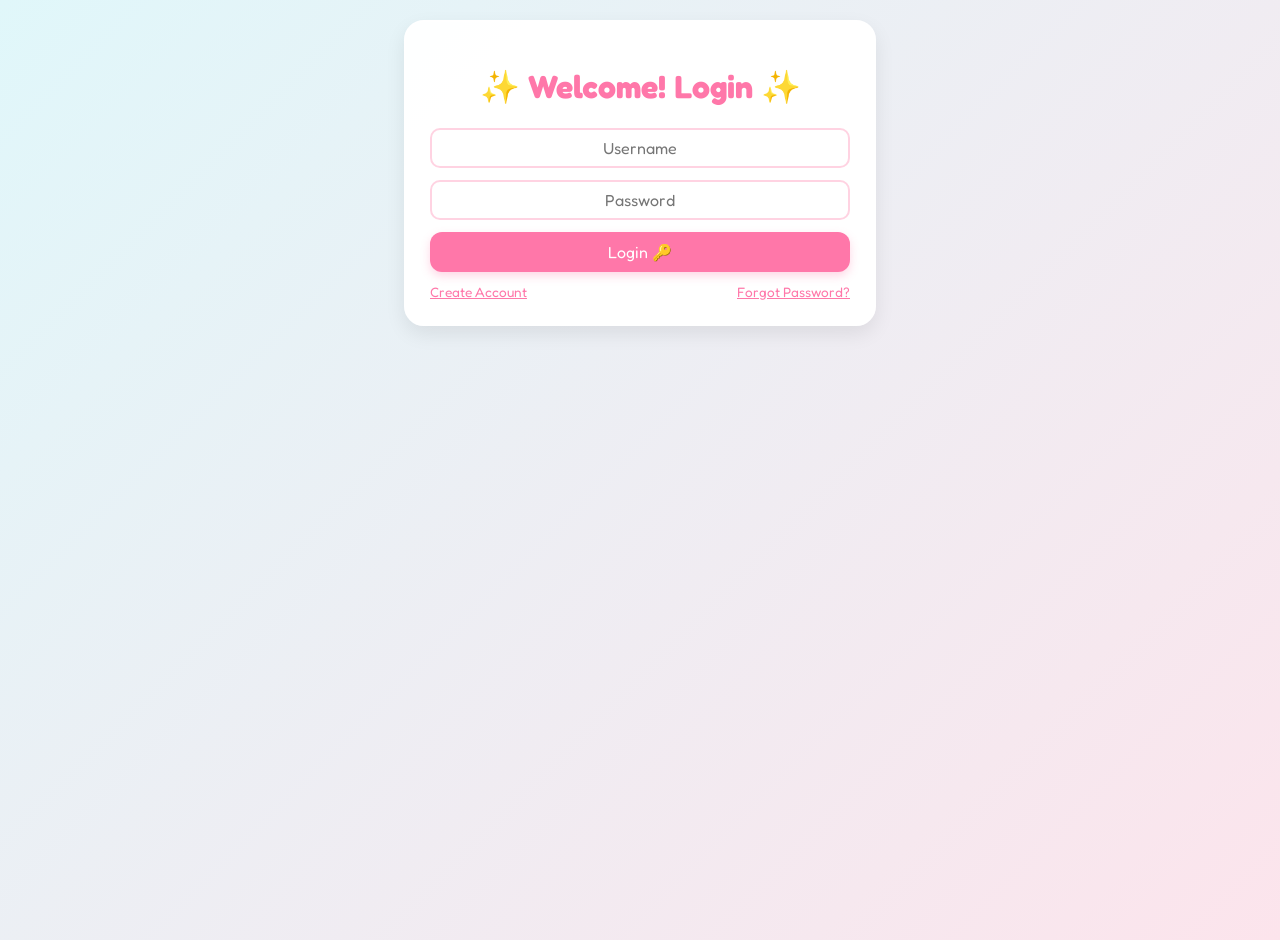
<file: budgetfinal.html>
<!doctype html>
<html>
<head>
<meta charset="utf-8">
<title>BudgetTracker 🎀</title>
<!-- Cute animated/rounded font from Google Fonts -->
<link rel="preconnect" href="https://fonts.googleapis.com">
<link rel="preconnect" href="https://fonts.gstatic.com" crossorigin>
<link href="https://fonts.googleapis.com/css2?family=Fredoka:wght@400;600&display=swap" rel="stylesheet">

<style>
body {
  font-family: 'Fredoka', cursive, sans-serif;
  background: linear-gradient(135deg, #e0f7fa, #fce4ec);
  min-height: 100vh;
  margin: 0;
  padding: 20px;
  color: #4a4a4a;
}
.card {
  background: #fffffffa;
  padding: 24px;
  border-radius: 20px;
  max-width: 900px;
  margin: auto;
  box-shadow: 0 8px 20px rgba(0, 0, 0, 0.08);
  border: 2px solid #fff;
}
.auth-card {
  max-width: 420px;
  text-align: center;
}
h1, h2 { text-align: center; color: #ff77a9; }
.auth-form {
  display: flex;
  flex-direction: column;
  gap: 12px;
  margin-top: 15px;
}
.auth-form input {
  font-size: 1em;
  text-align: center;
}
.auth-links {
  display: flex;
  justify-content: space-between;
  margin-top: 12px;
  font-size: 0.85em;
}
.toggle-auth {
  color: #ff77a9;
  text-decoration: underline;
  cursor: pointer;
}
.header-user {
  display: flex;
  justify-content: space-between;
  align-items: center;
  margin-bottom: 15px;
}
.btn-logout {
  background: #ff6b6b;
  color: white;
  border: none;
  padding: 6px 14px;
  border-radius: 8px;
  cursor: pointer;
  font-family: inherit;
}
.btn-logout:hover { background: #ee5253; }
.controls {
  display: flex;
  gap: 12px;
  flex-wrap: wrap;
  background: #fbf0f5;
  padding: 12px;
  border-radius: 12px;
  margin-bottom: 20px;
  align-items: center;
}
table { width: 100%; border-collapse: collapse; margin-top: 10px; }
td, th { padding: 10px; border-bottom: 1px solid #ffe1ec; text-align: left; }
th { color: #8854d0; font-size: 1.1em; }
input, select {
  padding: 8px 12px;
  border: 2px solid #ffd3e2;
  border-radius: 10px;
  font-family: inherit;
  outline: none;
}
input:focus, select:focus { border-color: #ff77a9; }
.sub-row { background-color: #faf7fc; }
.sub-row td { padding-left: 30px; font-size: 0.95em; }
.sum {
  font-size: 1.4em;
  font-weight: bold;
  text-align: right;
  color: #ff5252;
  margin-top: 15px;
}
.btn-main {
  background: #ff77a9;
  color: white;
  border: none;
  padding: 10px 20px;
  border-radius: 12px;
  font-family: inherit;
  font-size: 1em;
  cursor: pointer;
  box-shadow: 0 4px 10px rgba(255, 119, 169, 0.3);
  display: block;
  width: 100%;
}
.btn-main:hover { background: #ff5291; }
.custom-input { width: 140px; }

/* History Section Styling */
.history-item {
  display: flex;
  justify-content: space-between;
  align-items: center;
  background: #fff;
  padding: 12px 16px;
  border: 2px solid #ffe1ec;
  border-radius: 12px;
  margin-bottom: 10px;
}
.history-actions { display: flex; gap: 8px; }
.btn-edit {
  background: #70a1ff;
  color: white;
  border: none;
  padding: 6px 12px;
  border-radius: 8px;
  cursor: pointer;
  font-family: inherit;
}
.btn-edit:hover { background: #5352ed; }
.btn-share {
  background: #a29bfe;
  color: white;
  border: none;
  padding: 6px 12px;
  border-radius: 8px;
  cursor: pointer;
  font-family: inherit;
}
.btn-share:hover { background: #6c5ce7; }
.btn-delete {
  background: #ff6b6b;
  color: white;
  border: none;
  padding: 6px 12px;
  border-radius: 8px;
  cursor: pointer;
  font-family: inherit;
}
.btn-delete:hover { background: #ee5253; }
.badge-shared {
  background: #ffeaa7;
  color: #d63031;
  font-size: 0.8em;
  padding: 2px 8px;
  border-radius: 6px;
  margin-left: 6px;
}
.hidden { display: none !important; }
</style>
</head>
<body>

<!-- AUTH CONTAINER -->
<div id="authScreen" class="card auth-card">
  <!-- 1. LOGIN FORM -->
  <div id="loginForm">
    <h1>✨ Welcome! Login ✨</h1>
    <div class="auth-form">
      <input type="text" id="loginUsername" placeholder="Username">
      <input type="password" id="loginPassword" placeholder="Password">
      <button class="btn-main" onclick="handleLogin()">Login 🔑</button>
    </div>
    <div class="auth-links">
      <span class="toggle-auth" onclick="showView('signupForm')">Create Account</span>
      <span class="toggle-auth" onclick="showView('forgotForm')">Forgot Password?</span>
    </div>
  </div>

  <!-- 2. SIGN UP FORM -->
  <div id="signupForm" class="hidden">
    <h1>✨ Create Account ✨</h1>
    <div class="auth-form">
      <input type="text" id="signUpUsername" placeholder="Username">
      <input type="email" id="signUpEmail" placeholder="Email Address 📧">
      <input type="password" id="signUpPassword" placeholder="Password">
      <button class="btn-main" onclick="sendSignUpCode()">Send Verification Code 📩</button>
    </div>
    <div class="auth-links" style="justify-content: center;">
      <span class="toggle-auth" onclick="showView('loginForm')">Back to Login</span>
    </div>
  </div>

  <!-- 3. EMAIL VERIFICATION FORM (FOR SIGN UP) -->
  <div id="verifySignUpForm" class="hidden">
    <h1>✉️ Verify Email</h1>
    <p style="font-size: 0.9em; color: #666;">Enter the verification code sent to your email.</p>
    <div class="auth-form">
      <input type="text" id="verifySignUpCode" placeholder="Enter 6-digit Code">
      <button class="btn-main" onclick="completeSignUp()">Verify & Register 🌸</button>
    </div>
    <div class="auth-links" style="justify-content: center;">
      <span class="toggle-auth" onclick="showView('signupForm')">Back to Sign Up</span>
    </div>
  </div>

  <!-- 4. FORGOT PASSWORD FORM -->
  <div id="forgotForm" class="hidden">
    <h1>🔑 Reset Password</h1>
    <p style="font-size: 0.9em; color: #666;">Enter your registered email address.</p>
    <div class="auth-form">
      <input type="email" id="forgotEmail" placeholder="Email Address 📧">
      <button class="btn-main" onclick="sendResetCode()">Send Reset Code 📩</button>
    </div>
    <div class="auth-links" style="justify-content: center;">
      <span class="toggle-auth" onclick="showView('loginForm')">Back to Login</span>
    </div>
  </div>

  <!-- 5. VERIFY RESET CODE & CHANGE PASSWORD -->
  <div id="resetPasswordForm" class="hidden">
    <h1>🌸 Create New Password</h1>
    <div class="auth-form">
      <input type="text" id="resetCode" placeholder="Verification Code">
      <input type="password" id="newPassword" placeholder="New Password">
      <button class="btn-main" onclick="completePasswordReset()">Update Password 💖</button>
    </div>
    <div class="auth-links" style="justify-content: center;">
      <span class="toggle-auth" onclick="showView('loginForm')">Back to Login</span>
    </div>
  </div>
</div>

<!-- MAIN BUDGET TRACKER APP -->
<div id="appScreen" class="card hidden">
  <div class="header-user">
    <span>🌸 Hello, <strong id="userDisplay"></strong>!</span>
    <button class="btn-logout" onclick="logout()">Logout 🚪</button>
  </div>

  <h1>✨ Budget Tracker ✨</h1>
  
  <div class="controls">
    <label>📅 Date <input type="date" id="d"></label>
    <label>🗓️ Period 
      <select id="p">
        <option>Weekly</option>
        <option>Fortnightly</option>
        <option>Monthly</option>
      </select>
    </label>
    <label>💰 Income $<input id="i" type="number" value="0"></label>
  </div>

  <table>
    <tr><th>Category 🏷️</th><th>Amount ($) 💵</th></tr>
    
    <!-- Groceries -->
    <tr><td><strong>🛒 Groceries</strong></td><td><input class="e" type="number" value="0"></td></tr>

    <!-- Subscriptions -->
    <tr><td colspan="2"><strong>📺 Subscriptions</strong></td></tr>
    <tr class="sub-row"><td>🎬 Netflix</td><td><input class="e" type="number" value="0"></td></tr>
    <tr class="sub-row"><td>🍿 HBO</td><td><input class="e" type="number" value="0"></td></tr>
    <tr class="sub-row"><td>📦 Amazon Prime</td><td><input class="e" type="number" value="0"></td></tr>
    <tr class="sub-row">
      <td>✏️ Other: <input type="text" id="sub_other_title" class="custom-input" placeholder="Name..."></td>
      <td><input class="e" type="number" value="0"></td>
    </tr>

    <!-- Transportation -->
    <tr><td colspan="2"><strong>🚗 Transportation</strong></td></tr>
    <tr class="sub-row"><td>💳 Opal Card</td><td><input class="e" type="number" value="0"></td></tr>
    <tr class="sub-row"><td>⛽ Petrol</td><td><input class="e" type="number" value="0"></td></tr>
    <tr class="sub-row">
      <td>✏️ Other: <input type="text" id="trans_other_title" class="custom-input" placeholder="Name..."></td>
      <td><input class="e" type="number" value="0"></td>
    </tr>

    <!-- Bills -->
    <tr><td colspan="2"><strong>🏠 Bills</strong></td></tr>
    <tr class="sub-row"><td>⚡ Electricity</td><td><input class="e" type="number" value="0"></td></tr>
    <tr class="sub-row"><td>🔑 Rent</td><td><input class="e" type="number" value="0"></td></tr>
    <tr class="sub-row"><td>🔥 Gas</td><td><input class="e" type="number" value="0"></td></tr>
    <tr class="sub-row"><td>💧 Water</td><td><input class="e" type="number" value="0"></td></tr>
    <tr class="sub-row">
      <td>✏️ Other: <input type="text" id="bills_other_title" class="custom-input" placeholder="Name..."></td>
      <td><input class="e" type="number" value="0"></td>
    </tr>

    <!-- Eating Out -->
    <tr><td><strong>🍜 Eating Out</strong></td><td><input class="e" type="number" value="0"></td></tr>
  </table>

  <p class="sum">💖 Remaining: $<span id="b">0.00</span></p>
  <button class="btn-main" id="saveBtn" onclick="save()">💾 Save Budget</button>

  <h2>📜 Saved & Shared History</h2>
  <div id="h"></div>
</div>

<script>
let currentUser = localStorage.currentUser || null;
let editingId = null;
let pendingSignUpData = null;
let generatedCode = null;
let targetResetUser = null;

// Auth View Switcher
function showView(viewId) {
  const views = ['loginForm', 'signupForm', 'verifySignUpForm', 'forgotForm', 'resetPasswordForm'];
  views.forEach(id => document.getElementById(id).classList.add('hidden'));
  document.getElementById(viewId).classList.remove('hidden');
}

function generateCode() {
  return Math.floor(100000 + Math.random() * 900000).toString();
}

// Global Shared Budget Database Helper
function getGlobalBudgets() {
  return JSON.parse(localStorage.global_budgets || '[]');
}

function saveGlobalBudgets(budgets) {
  localStorage.global_budgets = JSON.stringify(budgets);
}

// 1. Login Handler
function handleLogin() {
  let user = document.getElementById('loginUsername').value.trim();
  let pass = document.getElementById('loginPassword').value.trim();
  let users = JSON.parse(localStorage.users || '{}');

  if (!user || !pass) {
    alert("Please enter both a username and password! 💕");
    return;
  }

  if (users[user] && users[user].password === pass) {
    loginUser(user);
  } else {
    alert("Invalid username or password! Please try again. 💖");
  }
}

// 2. Sign Up Verification Flow
function sendSignUpCode() {
  let user = document.getElementById('signUpUsername').value.trim();
  let email = document.getElementById('signUpEmail').value.trim();
  let pass = document.getElementById('signUpPassword').value.trim();
  let users = JSON.parse(localStorage.users || '{}');

  if (!user || !email || !pass) {
    alert("Please fill in all details! 💕");
    return;
  }

  if (users[user]) {
    alert("Username already taken! Please choose another. 🌸");
    return;
  }

  generatedCode = generateCode();
  pendingSignUpData = { username: user, email: email, password: pass };

  alert(`📧 [SIMULATED EMAIL SENT TO: ${email}]\n\nYour Verification Code is: ${generatedCode}`);
  showView('verifySignUpForm');
}

function completeSignUp() {
  let inputCode = document.getElementById('verifySignUpCode').value.trim();
  
  if (inputCode === generatedCode) {
    let users = JSON.parse(localStorage.users || '{}');
    users[pendingSignUpData.username] = {
      password: pendingSignUpData.password,
      email: pendingSignUpData.email
    };
    localStorage.users = JSON.stringify(users);
    
    alert("Email verified successfully! 🎉 Logging you in...");
    loginUser(pendingSignUpData.username);
    pendingSignUpData = null;
    generatedCode = null;
  } else {
    alert("Incorrect verification code! Please check and try again. 💖");
  }
}

// 3. Forgot Password Flow
function sendResetCode() {
  let email = document.getElementById('forgotEmail').value.trim();
  let users = JSON.parse(localStorage.users || '{}');
  
  let foundUser = null;
  for (let u in users) {
    if (users[u].email === email) {
      foundUser = u;
      break;
    }
  }

  if (!foundUser) {
    alert("No account found registered with that email address! 🌸");
    return;
  }

  targetResetUser = foundUser;
  generatedCode = generateCode();

  alert(`📧 [SIMULATED EMAIL SENT TO: ${email}]\n\nYour Password Reset Code is: ${generatedCode}`);
  showView('resetPasswordForm');
}

function completePasswordReset() {
  let codeInput = document.getElementById('resetCode').value.trim();
  let newPass = document.getElementById('newPassword').value.trim();

  if (!codeInput || !newPass) {
    alert("Please enter the verification code and your new password! 💕");
    return;
  }

  if (codeInput === generatedCode) {
    let users = JSON.parse(localStorage.users || '{}');
    users[targetResetUser].password = newPass;
    localStorage.users = JSON.stringify(users);

    alert("Password updated successfully! ✨ Please log in with your new password.");
    showView('loginForm');
    targetResetUser = null;
    generatedCode = null;
  } else {
    alert("Incorrect verification code! Please try again. 💖");
  }
}

// Session Management
function loginUser(user) {
  currentUser = user;
  localStorage.currentUser = user;
  document.getElementById('authScreen').classList.add('hidden');
  document.getElementById('appScreen').classList.remove('hidden');
  document.getElementById('userDisplay').textContent = user;
  
  document.querySelectorAll('#authScreen input').forEach(input => input.value = '');
  load();
}

function logout() {
  currentUser = null;
  localStorage.removeItem('currentUser');
  document.getElementById('appScreen').classList.add('hidden');
  document.getElementById('authScreen').classList.remove('hidden');
  showView('loginForm');
  resetForm();
}

// Budget Calculation & Persistence
function calc() {
  let inc = +i.value || 0, t = 0;
  document.querySelectorAll('.e').forEach(x => t += +x.value || 0);
  b.textContent = (inc - t).toFixed(2);
}

i.oninput = calc;
document.querySelectorAll('.e').forEach(x => x.oninput = calc);
calc();

function save() {
  if (!currentUser) return;

  let expenses = Array.from(document.querySelectorAll('.e')).map(x => +x.value || 0);
  let globalBudgets = getGlobalBudgets();

  if (editingId !== null) {
    // Update existing budget (whether owner or shared user)
    let idx = globalBudgets.findIndex(item => item.id === editingId);
    if (idx !== -1) {
      globalBudgets[idx].date = d.value;
      globalBudgets[idx].period = p.value;
      globalBudgets[idx].income = +i.value;
      globalBudgets[idx].balance = +b.textContent;
      globalBudgets[idx].expenses = expenses;
      globalBudgets[idx].customs = {
        sub: document.getElementById('sub_other_title').value,
        trans: document.getElementById('trans_other_title').value,
        bills: document.getElementById('bills_other_title').value
      };
    }
    editingId = null;
    document.getElementById('saveBtn').textContent = '💾 Save Budget';
  } else {
    // Create new budget entry
    let rec = {
      id: Date.now().toString(),
      owner: currentUser,
      sharedWith: [],
      date: d.value,
      period: p.value,
      income: +i.value,
      balance: +b.textContent,
      expenses: expenses,
      customs: {
        sub: document.getElementById('sub_other_title').value,
        trans: document.getElementById('trans_other_title').value,
        bills: document.getElementById('bills_other_title').value
      }
    };
    globalBudgets.push(rec);
  }

  saveGlobalBudgets(globalBudgets);
  resetForm();
  load();
}

function load() {
  if (!currentUser) return;

  let globalBudgets = getGlobalBudgets();
  // Filter budgets where current user is owner OR included in sharedWith list
  let userBudgets = globalBudgets.filter(r => r.owner === currentUser || (r.sharedWith && r.sharedWith.includes(currentUser)));

  if (userBudgets.length === 0) {
    h.innerHTML = "<p style='text-align:center; color:#888;'>No saved or shared budgets yet!</p>";
    return;
  }
  
  h.innerHTML = userBudgets.map((r) => {
    let isOwner = r.owner === currentUser;
    let sharedBadge = !isOwner ? `<span class="badge-shared">Shared by @${r.owner}</span>` : 
      (r.sharedWith && r.sharedWith.length > 0 ? `<span class="badge-shared">Shared with: ${r.sharedWith.join(', ')}</span>` : '');

    return `
      <div class="history-item">
        <div>
          🌸 <strong>${r.date || 'No Date'}</strong> | ${r.period} | 💵 Income: $${r.income} | 💖 Remaining: $${r.balance}
          ${sharedBadge}
        </div>
        <div class="history-actions">
          <button class="btn-share" onclick="shareRecord('${r.id}')">🤝 Share</button>
          <button class="btn-edit" onclick="editRecord('${r.id}')">✏️ Edit</button>
          <button class="btn-delete" onclick="deleteRecord('${r.id}')">🗑️ Delete</button>
        </div>
      </div>
    `;
  }).join('');
}

function shareRecord(id) {
  let targetUser = prompt("Enter the username of the logged-in user you want to share this budget with: 💕");
  if (!targetUser) return;

  targetUser = targetUser.trim();
  let users = JSON.parse(localStorage.users || '{}');

  if (!users[targetUser]) {
    alert("User does not exist! Please check the username. 🌸");
    return;
  }

  if (targetUser === currentUser) {
    alert("You cannot share a budget with yourself! 🌸");
    return;
  }

  let globalBudgets = getGlobalBudgets();
  let item = globalBudgets.find(b => b.id === id);

  if (item) {
    if (!item.sharedWith) item.sharedWith = [];
    if (item.sharedWith.includes(targetUser)) {
      alert(`This budget is already shared with ${targetUser}! 🌸`);
      return;
    }
    item.sharedWith.push(targetUser);
    saveGlobalBudgets(globalBudgets);
    alert(`Success! Budget shared with @${targetUser}. They can now view and edit this plan when logged in! ✨`);
    load();
  }
}

function editRecord(id) {
  let globalBudgets = getGlobalBudgets();
  let item = globalBudgets.find(b => b.id === id);
  if (!item) return;

  d.value = item.date || '';
  p.value = item.period || 'Weekly';
  i.value = item.income || 0;

  let expInputs = document.querySelectorAll('.e');
  if (item.expenses) {
    item.expenses.forEach((val, i) => {
      if (expInputs[i]) expInputs[i].value = val;
    });
  }

  if (item.customs) {
    document.getElementById('sub_other_title').value = item.customs.sub || '';
    document.getElementById('trans_other_title').value = item.customs.trans || '';
    document.getElementById('bills_other_title').value = item.customs.bills || '';
  }

  calc();
  editingId = id;
  document.getElementById('saveBtn').textContent = '🔄 Update Shared Budget';
  window.scrollTo({ top: 0, behavior: 'smooth' });
}

function deleteRecord(id) {
  if (confirm("Are you sure you want to delete this budget item? 🗑️")) {
    let globalBudgets = getGlobalBudgets();
    let idx = globalBudgets.findIndex(b => b.id === id);

    if (idx !== -1) {
      let item = globalBudgets[idx];
      
      // If owner deletes it, remove globally. If shared user deletes it, remove them from shared list.
      if (item.owner === currentUser) {
        globalBudgets.splice(idx, 1);
      } else {
        item.sharedWith = item.sharedWith.filter(u => u !== currentUser);
      }
      
      saveGlobalBudgets(globalBudgets);
    }

    if (editingId === id) {
      resetForm();
      editingId = null;
      document.getElementById('saveBtn').textContent = '💾 Save Budget';
    }
    load();
  }
}

function resetForm() {
  d.value = '';
  i.value = 0;
  document.querySelectorAll('.e').forEach(x => x.value = 0);
  document.querySelectorAll('.custom-input').forEach(x => x.value = '');
  calc();
}

// Auto-login if previously logged in
if (currentUser) {
  loginUser(currentUser);
}
</script>

</body>
</html>
</file>
